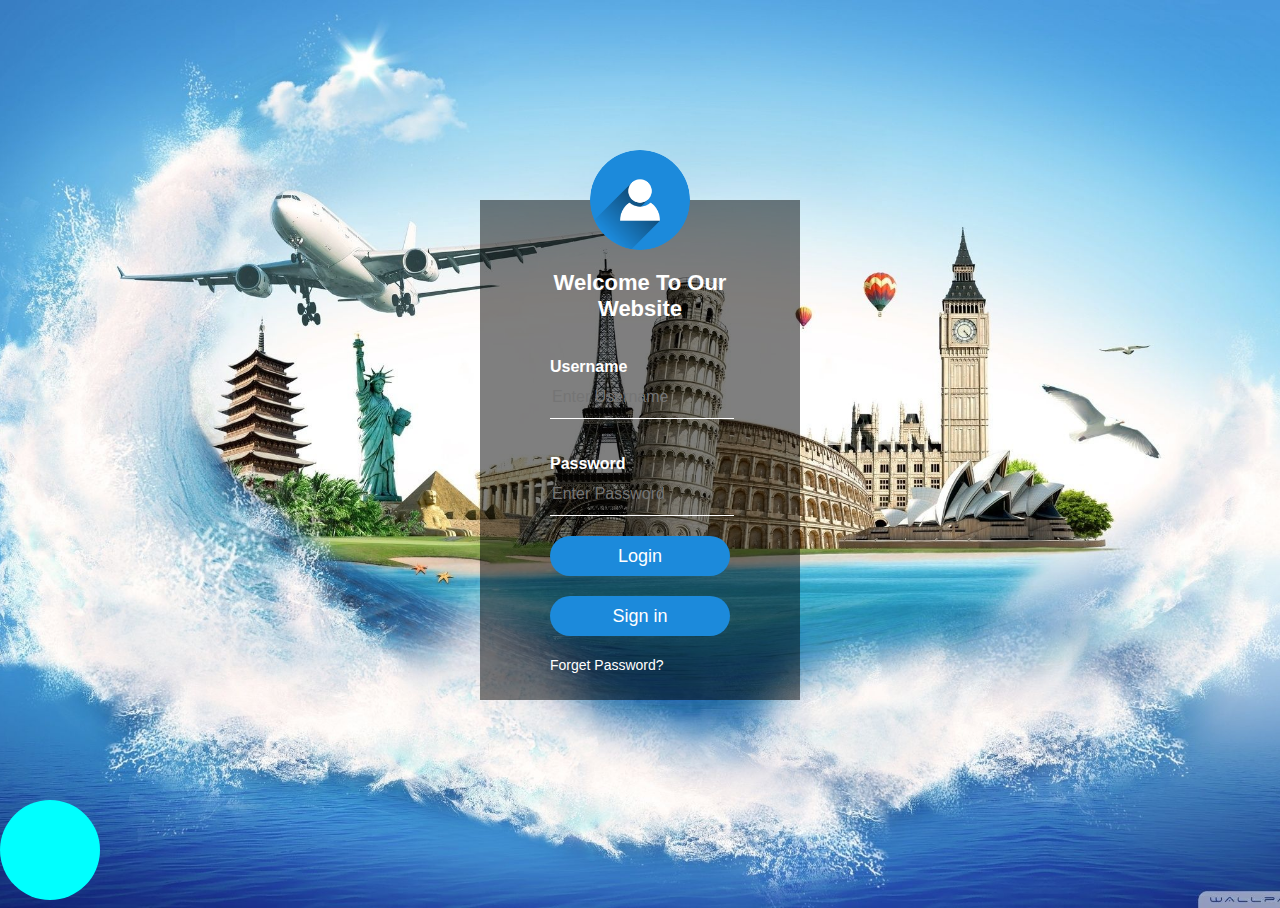
<file: index.html>
<!DOCTYPE html>
<html>
<head>
	<title>Login Page</title>
	<link rel="stylesheet" type="text/css" href="style1.css">
</head>
<body>
	<div class="login-box">
		<img src="avatar.png" class="avatar" alt="avatar">
		<h1>Welcome To Our Website</h1>
		<form action="Main Page.html">
			<p>Username</p>
			<input type="text" name="Username" placeholder="Enter Username" required>
			<p>Password</p>
			<input type="Password" name="Password" placeholder="Enter Password" required>
			<input type="submit" name="submit" value="Login">
			<input type="submit" name="submit" value="Sign in">
			<a href="#">Forget Password?</a>
		</form>
		
	</div>
 <div class="bola"></div>
</body>
</html>
</file>
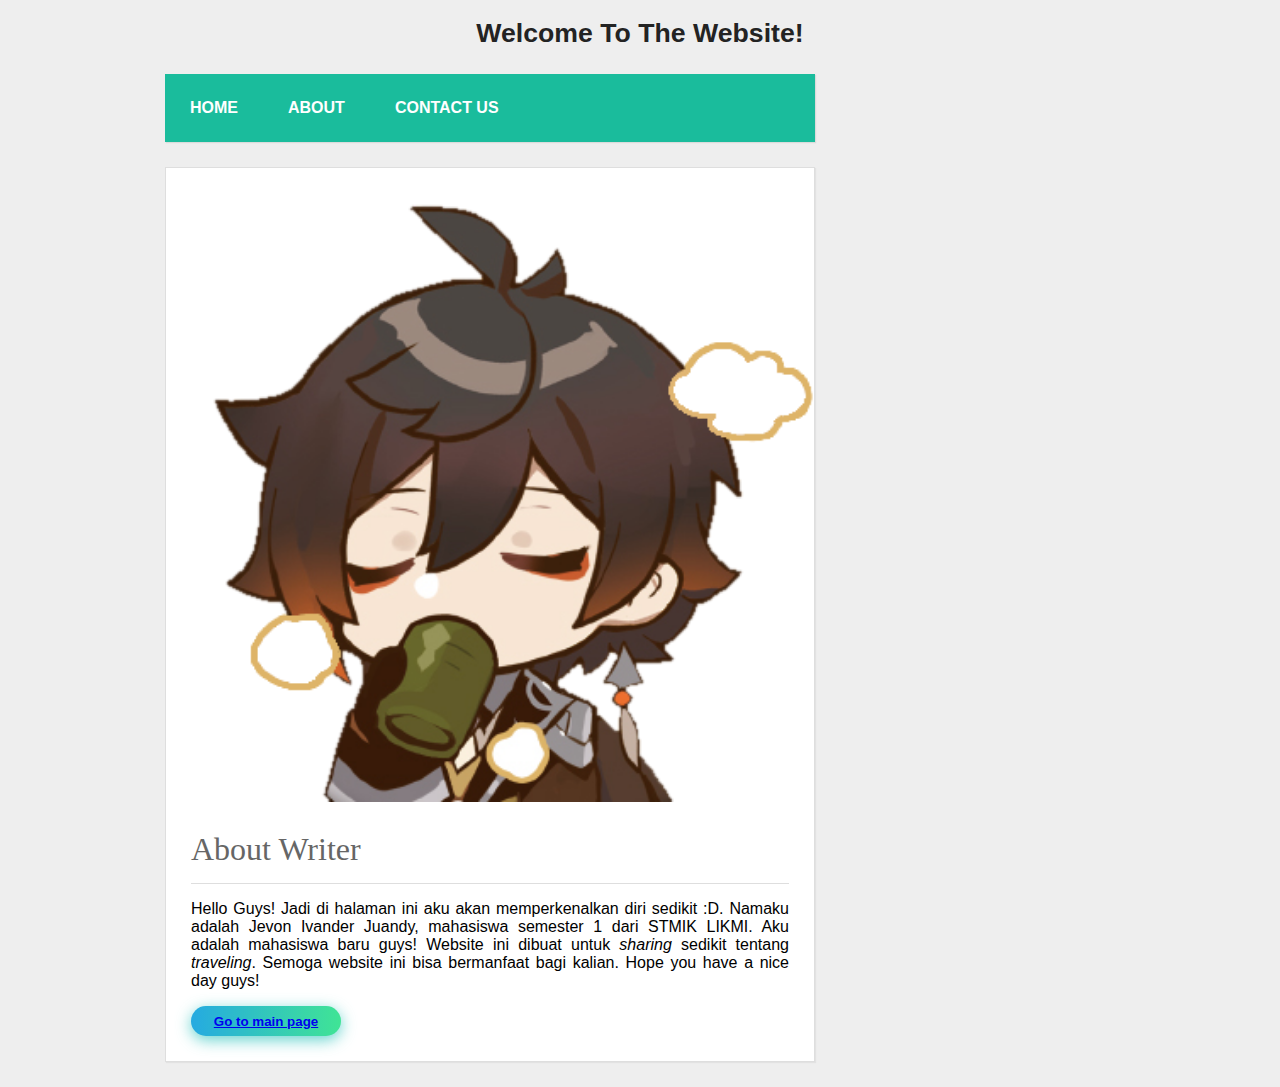
<file: About.html>
<!DOCTYPE html>
<html>
<head>
	<title>About</title>
	<link rel="stylesheet" type="text/css" href="style3.css">
</head>
<body>
	
	<header>
		<h1 class="judul">Welcome To The Website!</h1>
	</header>
	
	<div class="wrap">
		<nav class="menu">
			<ul>
				<li>
					<a href="Home Page.html">Home</a>
				</li>
				<li>
					<a href="About.html">About</a>
				</li>
				<li>
					<a href="Contact Us.html">Contact Us</a>
				</li>
			</ul>
		</nav>
 
				<div class="blog">
			<div class="conteudo">
				<img src="zhongli.jpg" alt="zhongli">
				<h1>About Writer</h1>
				<hr>
				<p align="justify">
					Hello Guys! Jadi di halaman ini aku akan memperkenalkan diri sedikit :D. Namaku adalah Jevon Ivander Juandy, mahasiswa semester 1 dari STMIK LIKMI. Aku adalah mahasiswa baru guys! Website ini dibuat untuk <i>sharing</i> sedikit tentang <i>traveling</i>. Semoga website ini bisa bermanfaat bagi kalian. Hope you have a nice day guys!
				</p>
			<div class="buttons">
				<button class="btn-hover color-1"><a href="Main Page.html">Go to main page</a></button> 	
			</div>
			</div>
			
		</div>

	</div>
 
</body>
</html>
</file>
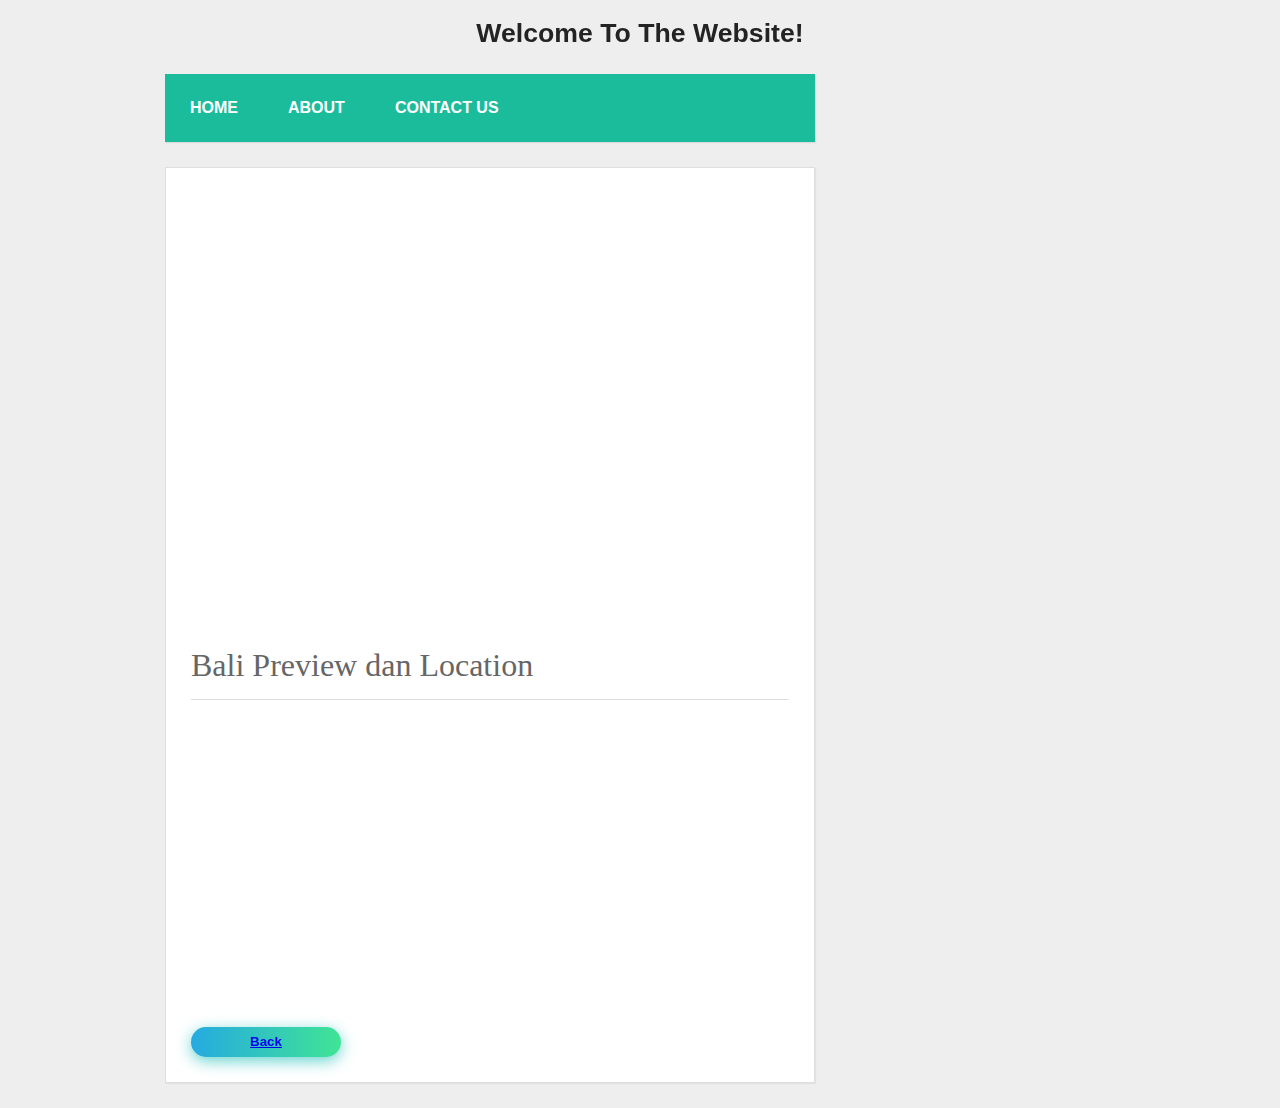
<file: Bali Location.html>
<!DOCTYPE html>
<html>
<head>
	<title>Bali Location</title>
	<link rel="stylesheet" type="text/css" href="style3.css">
</head>
<body>
	
	<header>
		<h1 class="judul">Welcome To The Website!</h1>
	</header>
	
	<div class="wrap">
		<nav class="menu">
			<ul>
				<li>
					<a href="Home Page.html">Home</a>
				</li>
				<li>
					<a href="About.html">About</a>
				</li>
				<li>
					<a href="Contact Us.html">Contact Us</a>
				</li>
			</ul>
		</nav>
 
				<div class="blog">
			<div class="conteudo">
				<iframe src="https://www.google.com/maps/embed?pb=!1m18!1m12!1m3!1d1010292.4350599373!2d114.51109146563003!3d-8.455072683254548!2m3!1f0!2f0!3f0!3m2!1i1024!2i768!4f13.1!3m3!1m2!1s0x2dd141d3e8100fa1%3A0x24910fb14b24e690!2sBali!5e0!3m2!1sen!2sid!4v1637580349799!5m2!1sen!2sid" width="600" height="450" style="border:0;" allowfullscreen="" loading="lazy"></iframe>
				<h1>Bali Preview dan Location</h1>
				<hr>
				<iframe width="600" height="315" src="https://www.youtube.com/embed/LCqK7wZd2Pk" title="YouTube video player" frameborder="0" allow="accelerometer; autoplay; clipboard-write; encrypted-media; gyroscope; picture-in-picture" allowfullscreen></iframe>
				<div class="buttons">
					<button class="btn-hover color-1"><a href="Bali.html">Back</a></button>
				</div>
			</div>
			
		</div>

	</div>
 
</body>
</html>
</file>
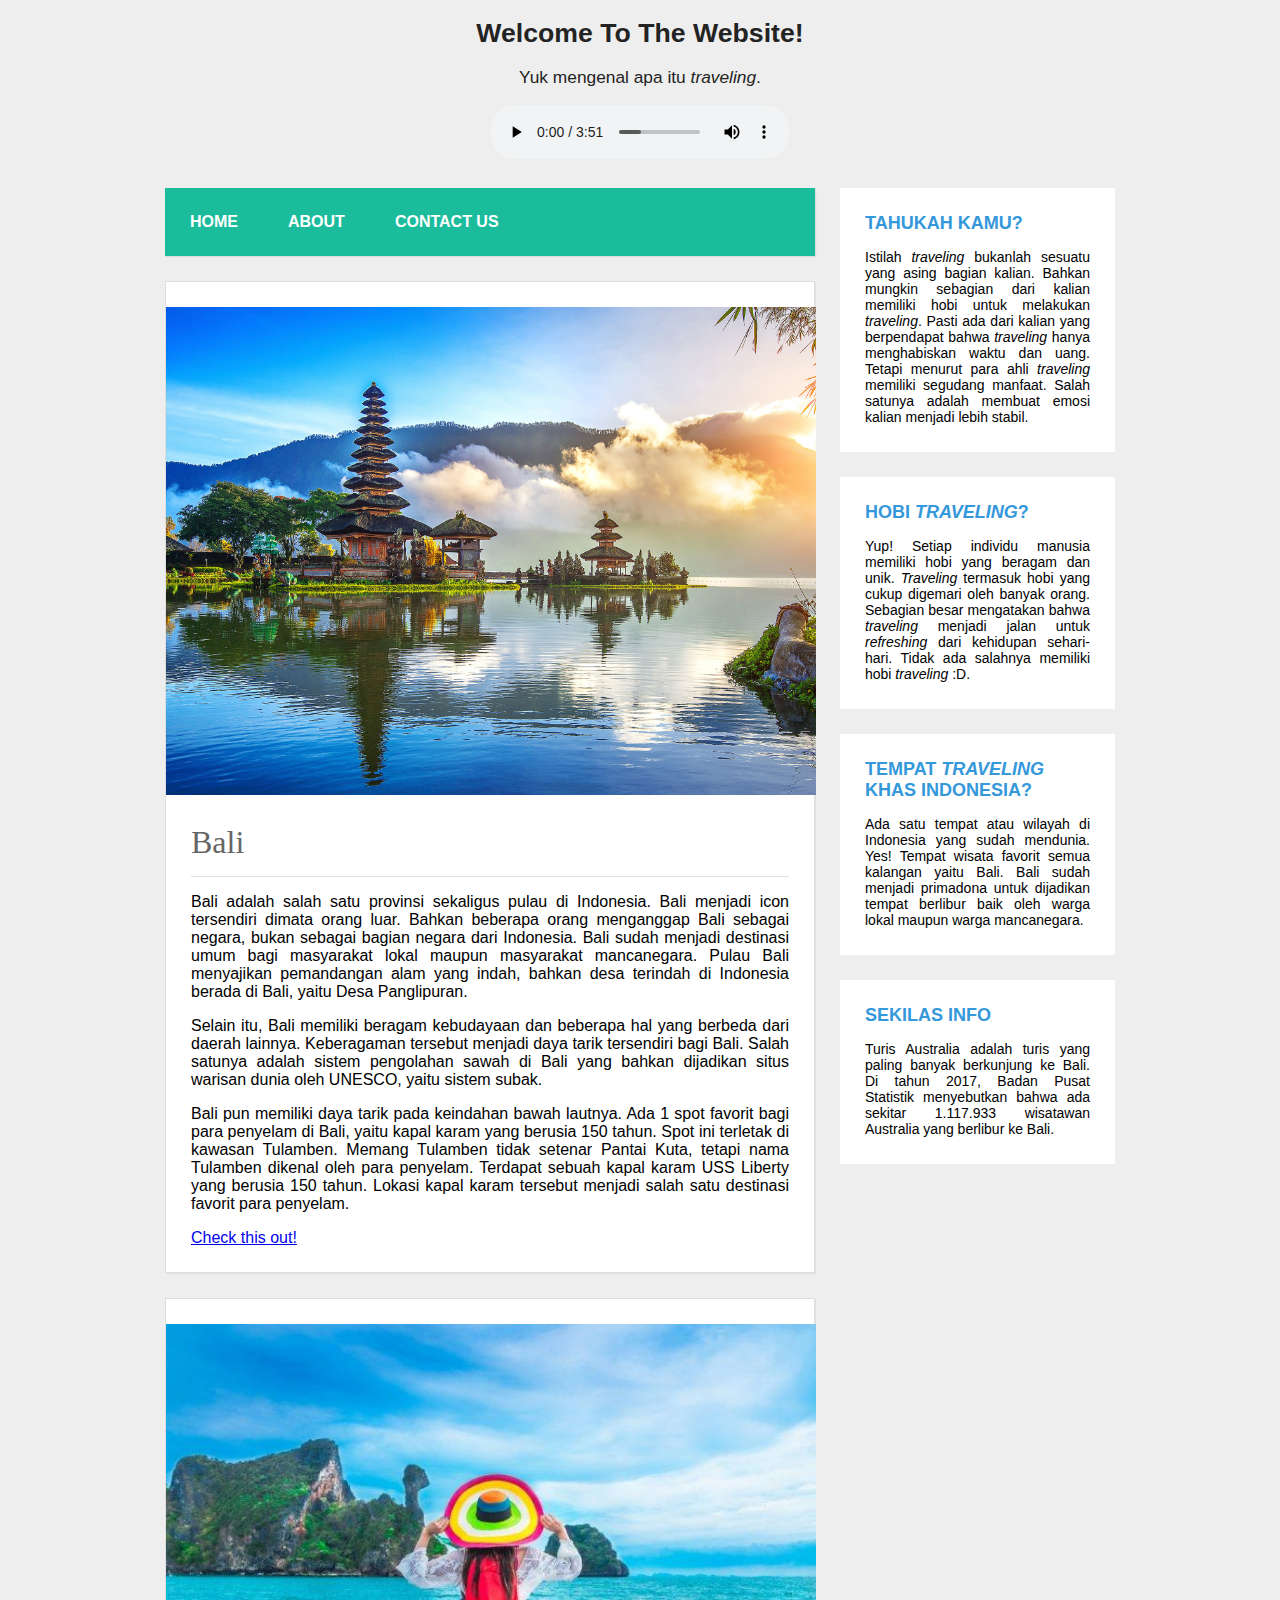
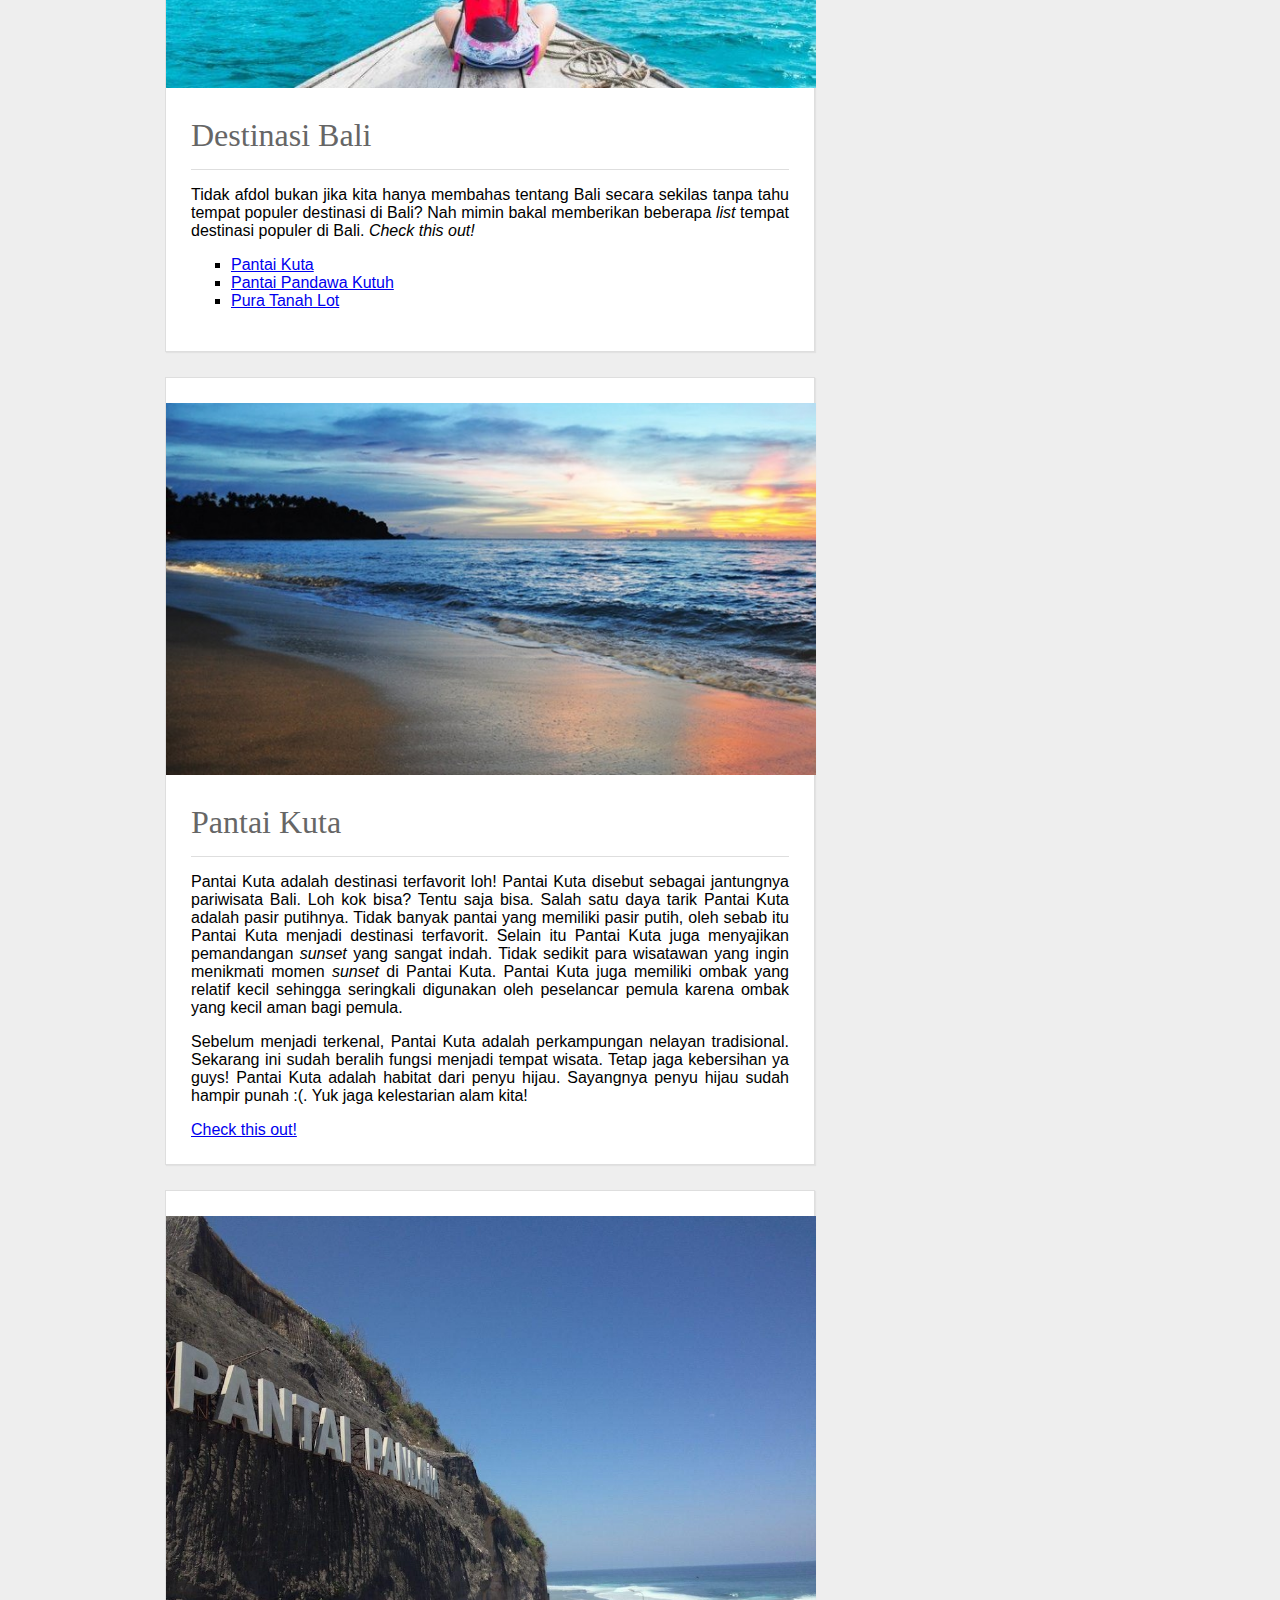
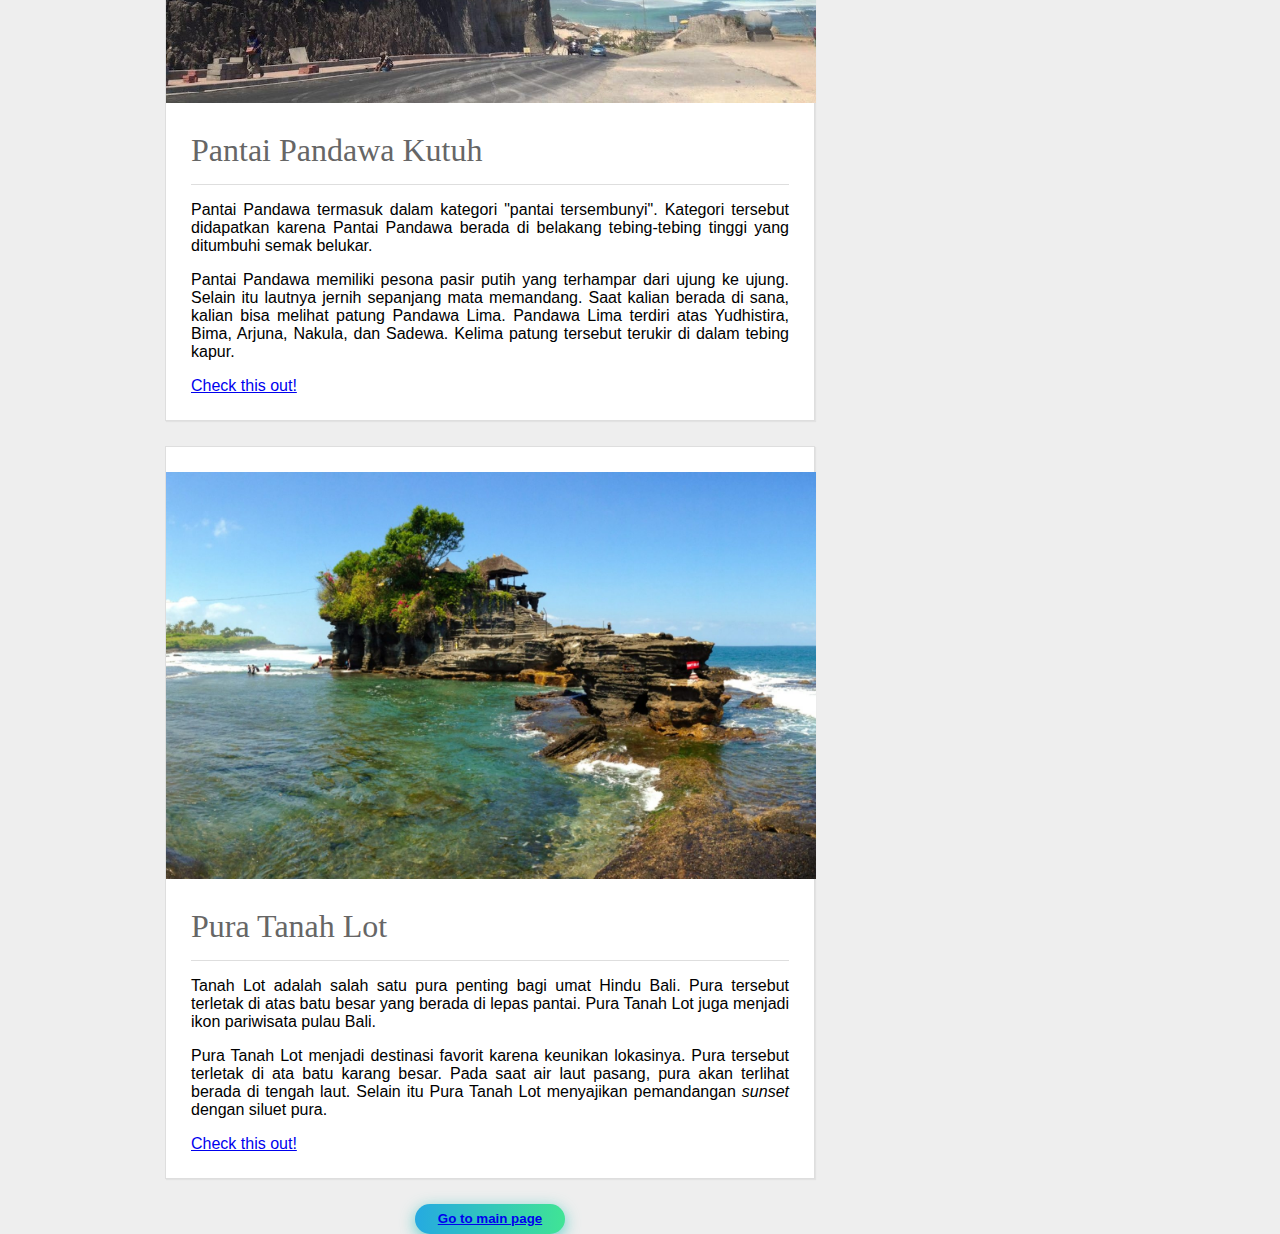
<file: Bali.html>
<!DOCTYPE html>
<html>
<head>
	<title>Bali</title>
	<link rel="stylesheet" type="text/css" href="style4.css">
</head>
<body>
	
	<header>
		<h1 class="judul">Welcome To The Website!</h1>
		<p class="deskripsi">Yuk mengenal apa itu <i>traveling</i>.</p>
		<audio controls loop>
			<source src="Paradise.mp3" type="audio/mpeg">
		  Your browser does not support the audio element.
		  </audio>
	</header>
	
	<div class="wrap">
		<nav class="menu">
			<ul>
				<li>
					<a href="Home Page.html">Home</a>
				</li>
				<li>
					<a href="About.html">About</a>
				</li>
				<li>
					<a href="Contact Us.html">Contact Us</a>
				</li>
			</ul>
		</nav>
 
		<aside class="sidebar">
			<div class="widget">
				<h2>Tahukah kamu?</h2>
				<p align="justify">Istilah <i>traveling</i> bukanlah sesuatu yang asing bagian kalian. Bahkan mungkin sebagian dari kalian memiliki hobi untuk melakukan <i>traveling</i>. Pasti ada dari kalian yang berpendapat bahwa <i>traveling</i> hanya menghabiskan waktu dan uang. Tetapi menurut para ahli <i>traveling</i> memiliki segudang manfaat. Salah satunya adalah membuat emosi kalian menjadi lebih stabil.</p>
			</div>
			<div class="widget">
				<h2>Hobi <i>Traveling</i>?</h2>
				<p align="justify">Yup! Setiap individu manusia memiliki hobi yang beragam dan unik. <i>Traveling</i> termasuk hobi yang cukup digemari oleh banyak orang. Sebagian besar mengatakan bahwa <i>traveling</i> menjadi jalan untuk <i>refreshing</i> dari kehidupan sehari-hari. Tidak ada salahnya memiliki hobi <i>traveling</i> :D.</p>
			</div>
			<div class="widget">
				<h2>Tempat <i>Traveling</i> Khas Indonesia?</h2>
				<p align="justify">Ada satu tempat atau wilayah di Indonesia yang sudah mendunia. Yes! Tempat wisata favorit semua kalangan yaitu Bali. Bali sudah menjadi primadona untuk dijadikan tempat berlibur baik oleh warga lokal maupun warga mancanegara.</p>
			</div>
			<div class="widget">
				<h2>Sekilas Info</h2>
				<p align="justify">Turis Australia adalah turis yang paling banyak berkunjung ke Bali. Di tahun 2017, Badan Pusat Statistik menyebutkan bahwa ada sekitar 1.117.933 wisatawan Australia yang berlibur ke Bali.</p>
			</div>
		</aside>
 
		<div class="blog">
			<div class="conteudo">
				<img src="bali2.jpg" alt="Bali">
				<h1>Bali</h1>
				<hr>
				<p align="justify">
					Bali adalah salah satu provinsi sekaligus pulau di Indonesia. Bali menjadi icon tersendiri dimata orang luar. Bahkan beberapa orang menganggap Bali sebagai negara, bukan sebagai bagian negara dari Indonesia. Bali sudah menjadi destinasi umum bagi masyarakat lokal maupun masyarakat mancanegara. Pulau Bali menyajikan pemandangan alam yang indah, bahkan desa terindah di Indonesia berada di Bali, yaitu Desa Panglipuran.
				</p>
				<p align="justify">Selain itu, Bali memiliki beragam kebudayaan dan beberapa hal yang berbeda dari daerah lainnya. Keberagaman tersebut menjadi daya tarik tersendiri bagi Bali. Salah satunya adalah sistem pengolahan sawah di Bali yang bahkan dijadikan situs warisan dunia oleh UNESCO, yaitu sistem subak. </p>
				<p align="justify">Bali pun memiliki daya tarik pada keindahan bawah lautnya. Ada 1 spot favorit bagi para penyelam di Bali, yaitu kapal karam yang berusia 150 tahun. Spot ini terletak di kawasan Tulamben. Memang Tulamben tidak setenar Pantai Kuta, tetapi nama Tulamben dikenal oleh para penyelam. Terdapat sebuah kapal karam USS Liberty yang berusia 150 tahun. Lokasi kapal karam tersebut menjadi salah satu destinasi favorit para penyelam.</p>
				<a href="Bali Location.html">Check this out!</a>
			</div>
			<div class="conteudo">
			  <img src="header.jpg" alt="destinasi">
				<h1>Destinasi Bali</h1>
				<hr>
			  <p align="justify">
					Tidak afdol bukan jika kita hanya membahas tentang Bali secara sekilas tanpa tahu tempat populer destinasi di Bali? Nah mimin bakal memberikan beberapa <i>list</i> tempat destinasi populer di Bali. <i>Check this out!</i>
			  <ul style="list-style-type:square">
					<li><a href="#Kuta">Pantai Kuta</a></li>
					<li><a href="#pandawa">Pantai Pandawa Kutuh</a></li>
					<li><a href="#pura">Pura Tanah Lot</a></li>
				</ul>
				</p>
			</div>
		<div class="conteudo">
			<img src="kuta.jpg" alt="Pantai Kuta">
			<h1 id="Kuta">Pantai Kuta</h1>
			<hr>
			<p align="justify">
				Pantai Kuta adalah destinasi terfavorit loh! Pantai Kuta disebut sebagai jantungnya pariwisata Bali. Loh kok bisa? Tentu saja bisa. Salah satu daya tarik Pantai Kuta adalah pasir putihnya. Tidak banyak pantai yang memiliki pasir putih, oleh sebab itu Pantai Kuta menjadi destinasi terfavorit. Selain itu Pantai Kuta juga menyajikan pemandangan <i>sunset</i> yang sangat indah. Tidak sedikit para wisatawan yang ingin menikmati momen <i>sunset</i> di Pantai Kuta. Pantai Kuta juga memiliki ombak yang relatif kecil sehingga seringkali digunakan oleh peselancar pemula karena ombak yang kecil aman bagi pemula.
			</p>
			<p align="justify">
				Sebelum menjadi terkenal, Pantai Kuta adalah perkampungan nelayan tradisional. Sekarang ini sudah beralih fungsi menjadi tempat wisata. Tetap jaga kebersihan ya guys! Pantai Kuta adalah habitat dari penyu hijau. Sayangnya penyu hijau sudah hampir punah :(. Yuk jaga kelestarian alam kita!
			</p>
			<a href="Pantai Kuta.html">Check this out!</a>
		</div>
		<div class="conteudo">
			<img src="pandawa.jpg" alt="Pantai Pandawa Kutuh">
			<h1 id="pandawa">Pantai Pandawa Kutuh</h1>
			<hr>
			<p align="justify">
				Pantai Pandawa termasuk dalam kategori "pantai tersembunyi". Kategori tersebut didapatkan karena Pantai Pandawa berada di belakang tebing-tebing tinggi yang ditumbuhi semak belukar. 
			</p>
			<p align="justify">
				Pantai Pandawa memiliki pesona pasir putih yang terhampar dari ujung ke ujung. Selain itu lautnya jernih sepanjang mata memandang. Saat kalian berada di sana, kalian bisa melihat patung Pandawa Lima. Pandawa Lima terdiri atas Yudhistira, Bima, Arjuna, Nakula, dan Sadewa. Kelima patung tersebut terukir di dalam tebing kapur.
			</p>
			<a href="Pantai Pandawa.html">Check this out!</a>
		</div>
		<div class="conteudo">
			<img src="tanah.jpg" alt="Pura tanah lot">
			<h1 id="pura">Pura Tanah Lot</h1>
			<hr>
		  <p align="justify">
				Tanah Lot adalah salah satu pura penting bagi umat Hindu Bali. Pura tersebut terletak di atas batu besar yang berada di lepas pantai. Pura Tanah Lot juga menjadi ikon pariwisata pulau Bali.
		  </p>
		  <p align="justify">
				Pura Tanah Lot menjadi destinasi favorit karena keunikan lokasinya. Pura tersebut terletak di ata batu karang besar. Pada saat air laut pasang, pura akan terlihat berada di tengah laut. Selain itu Pura Tanah Lot menyajikan pemandangan <i>sunset</i> dengan siluet pura. 
		  </p>
		  	<a href="Tanah Lot.html">Check this out!</a>
		</div>
	<div class="buttons">
		<button class="btn-hover color-1"><a href="Main Page.html">Go to main page</a></button>
	</div>
	  </div>
	</div>
 
</body>
</html>
</file>
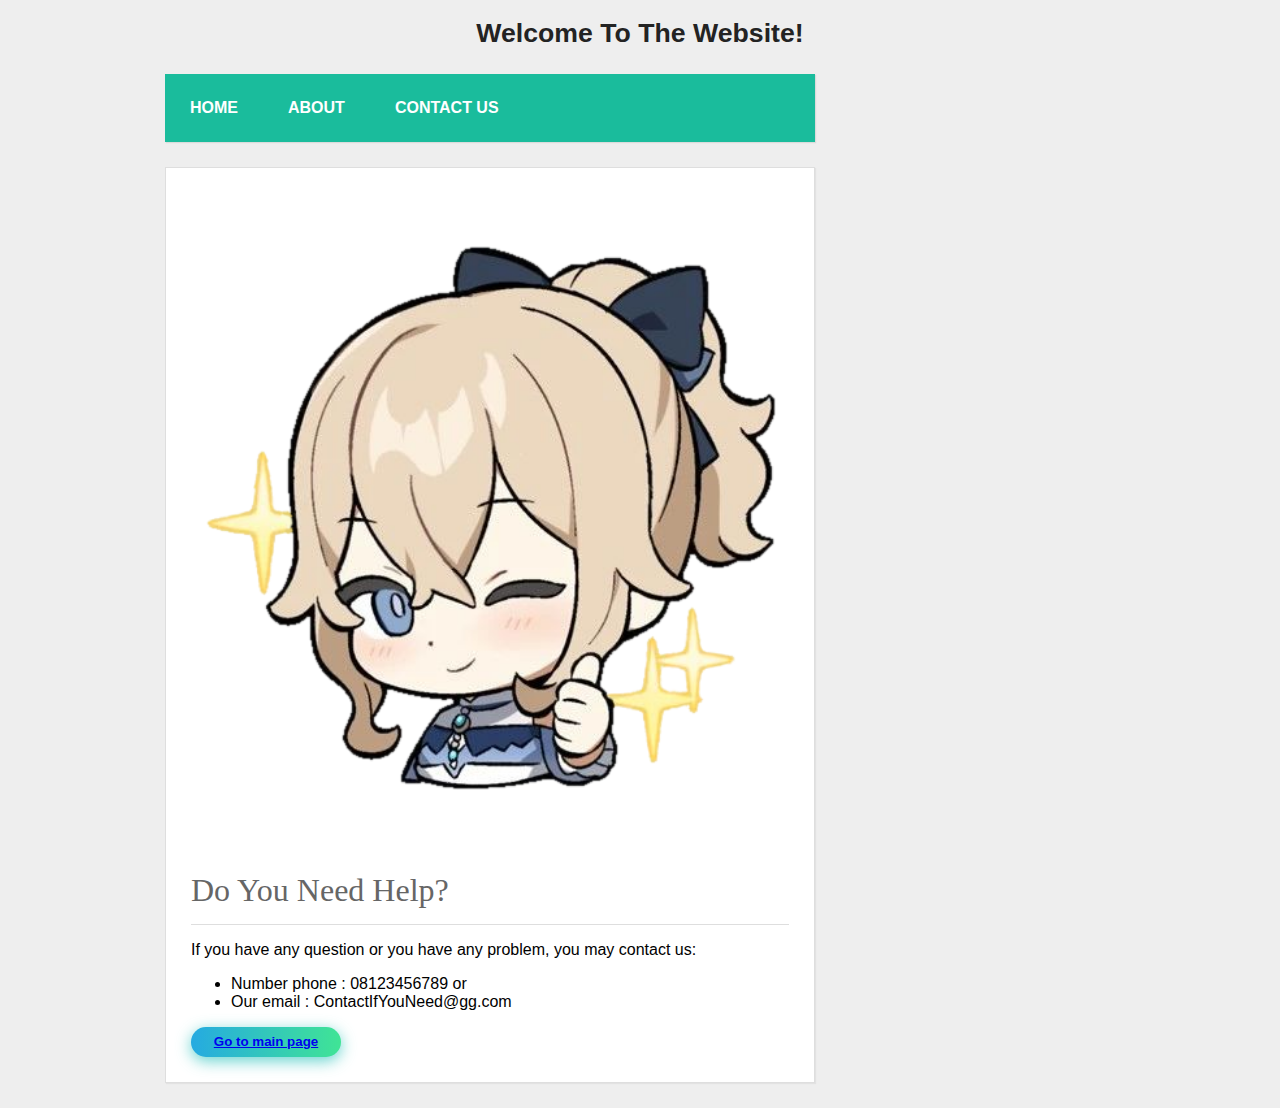
<file: Contact Us.html>
<!DOCTYPE html>
<html>
<head>
	<title>Contact Us</title>
	<link rel="stylesheet" type="text/css" href="style3.css">
</head>
<body>
	
	<header>
		<h1 class="judul">Welcome To The Website!</h1>
	</header>
	
	<div class="wrap">
		<nav class="menu">
			<ul>
				<li>
					<a href="Home Page.html">Home</a>
				</li>
				<li>
					<a href="About.html">About</a>
				</li>
				<li>
					<a href="Contact Us.html">Contact Us</a>
				</li>
			</ul>
		</nav>
 
				<div class="blog">
			<div class="conteudo">
				<img src="jean.png" alt="jean">
				<h1>Do You Need Help?</h1>
				<hr>
				<p align="justify">
					If you have any question or you have any problem, you may contact us:
				</p>
				<ul>
					<li>Number phone : 08123456789 or</li>
					<li>Our email : ContactIfYouNeed@gg.com</li>
				</ul>
				<div class="buttons">
					<button class="btn-hover color-1"><a href="Main Page.html">Go to main page</a></button>
				</div>
			</div>
			
		</div>

	</div>
 
</body>
</html>
</file>
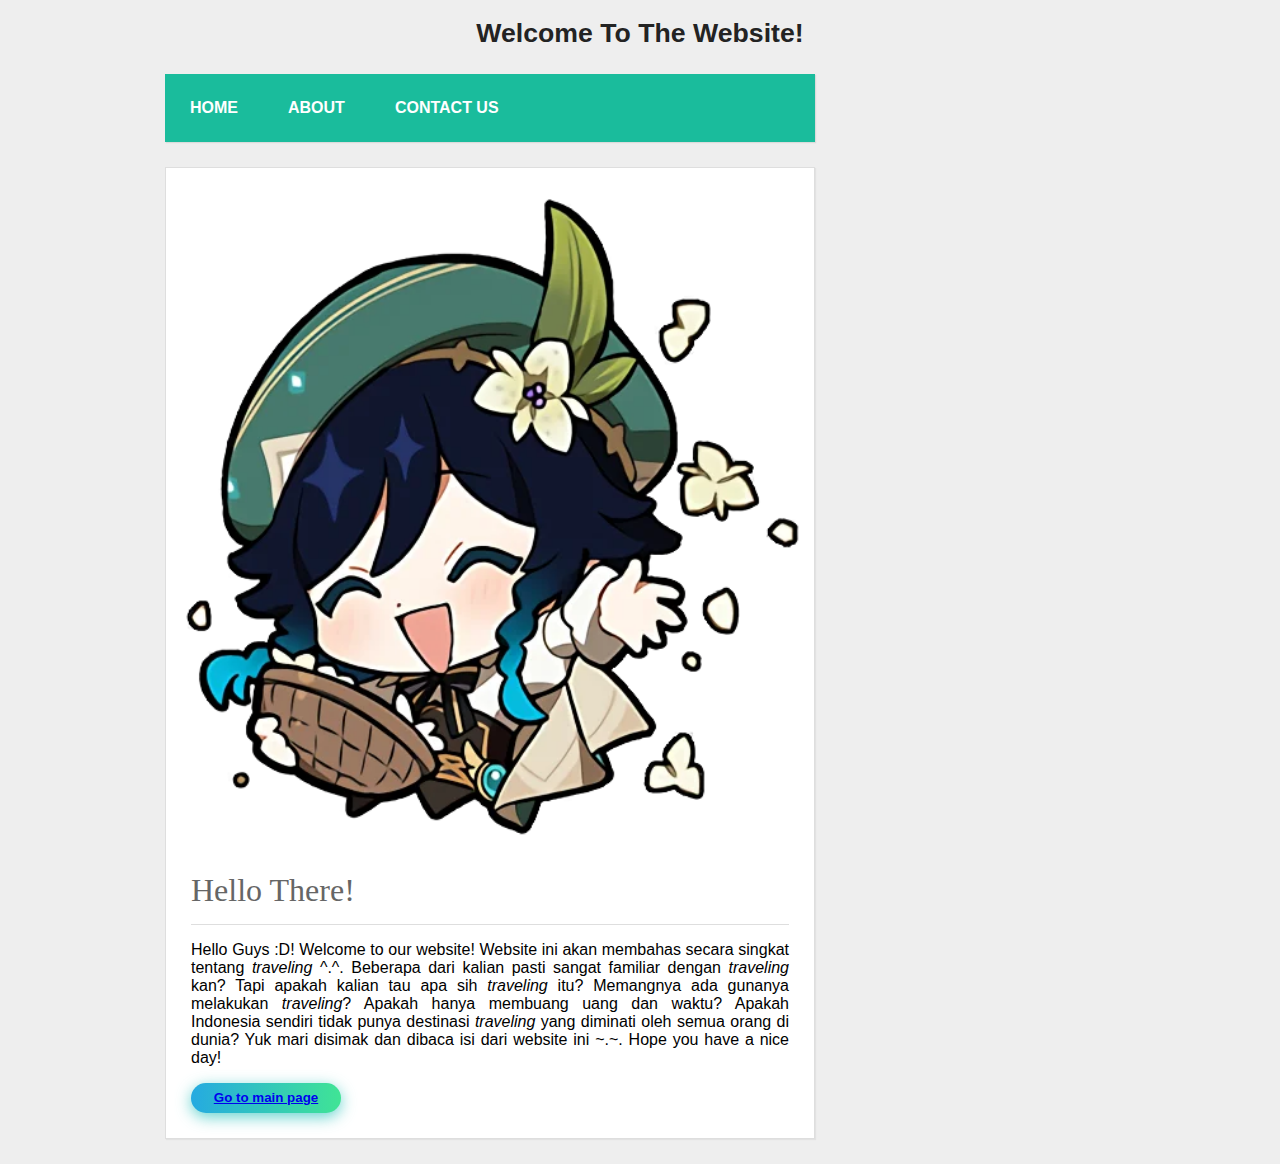
<file: Home Page.html>
<!DOCTYPE html>
<html>
<head>
	<title>Home Page</title>
	<link rel="stylesheet" type="text/css" href="style3.css">
</head>
<body>
	
	<header>
		<h1 class="judul">Welcome To The Website!</h1>
	</header>
	
	<div class="wrap">
		<nav class="menu">
			<ul>
				<li>
					<a href="Home Page.html">Home</a>
				</li>
				<li>
					<a href="About.html">About</a>
				</li>
				<li>
					<a href="Contact Us.html">Contact Us</a>
				</li>
			</ul>
		</nav>
 
				<div class="blog">
			<div class="conteudo">
				<img src="venti.jpg" alt="venti">
				<h1>Hello There!</h1>
				<hr>
				<p align="justify">
					Hello Guys :D! Welcome to our website! Website ini akan membahas secara singkat tentang <i>traveling</i> ^.^. Beberapa dari kalian pasti sangat familiar dengan <i>traveling</i> kan? Tapi apakah kalian tau apa sih <i>traveling</i> itu? Memangnya ada gunanya melakukan <i>traveling</i>? Apakah hanya membuang uang dan waktu? Apakah Indonesia sendiri tidak punya destinasi <i>traveling</i> yang diminati oleh semua orang di dunia? Yuk mari disimak dan dibaca isi dari website ini ~.~. Hope you have a nice day!
				</p>
				<div class="buttons">
					<button class="btn-hover color-1"><a href="Main Page.html">Go to main page</a></button>
				</div>
			</div>
			
		</div>

	</div>
 
</body>
</html>
</file>
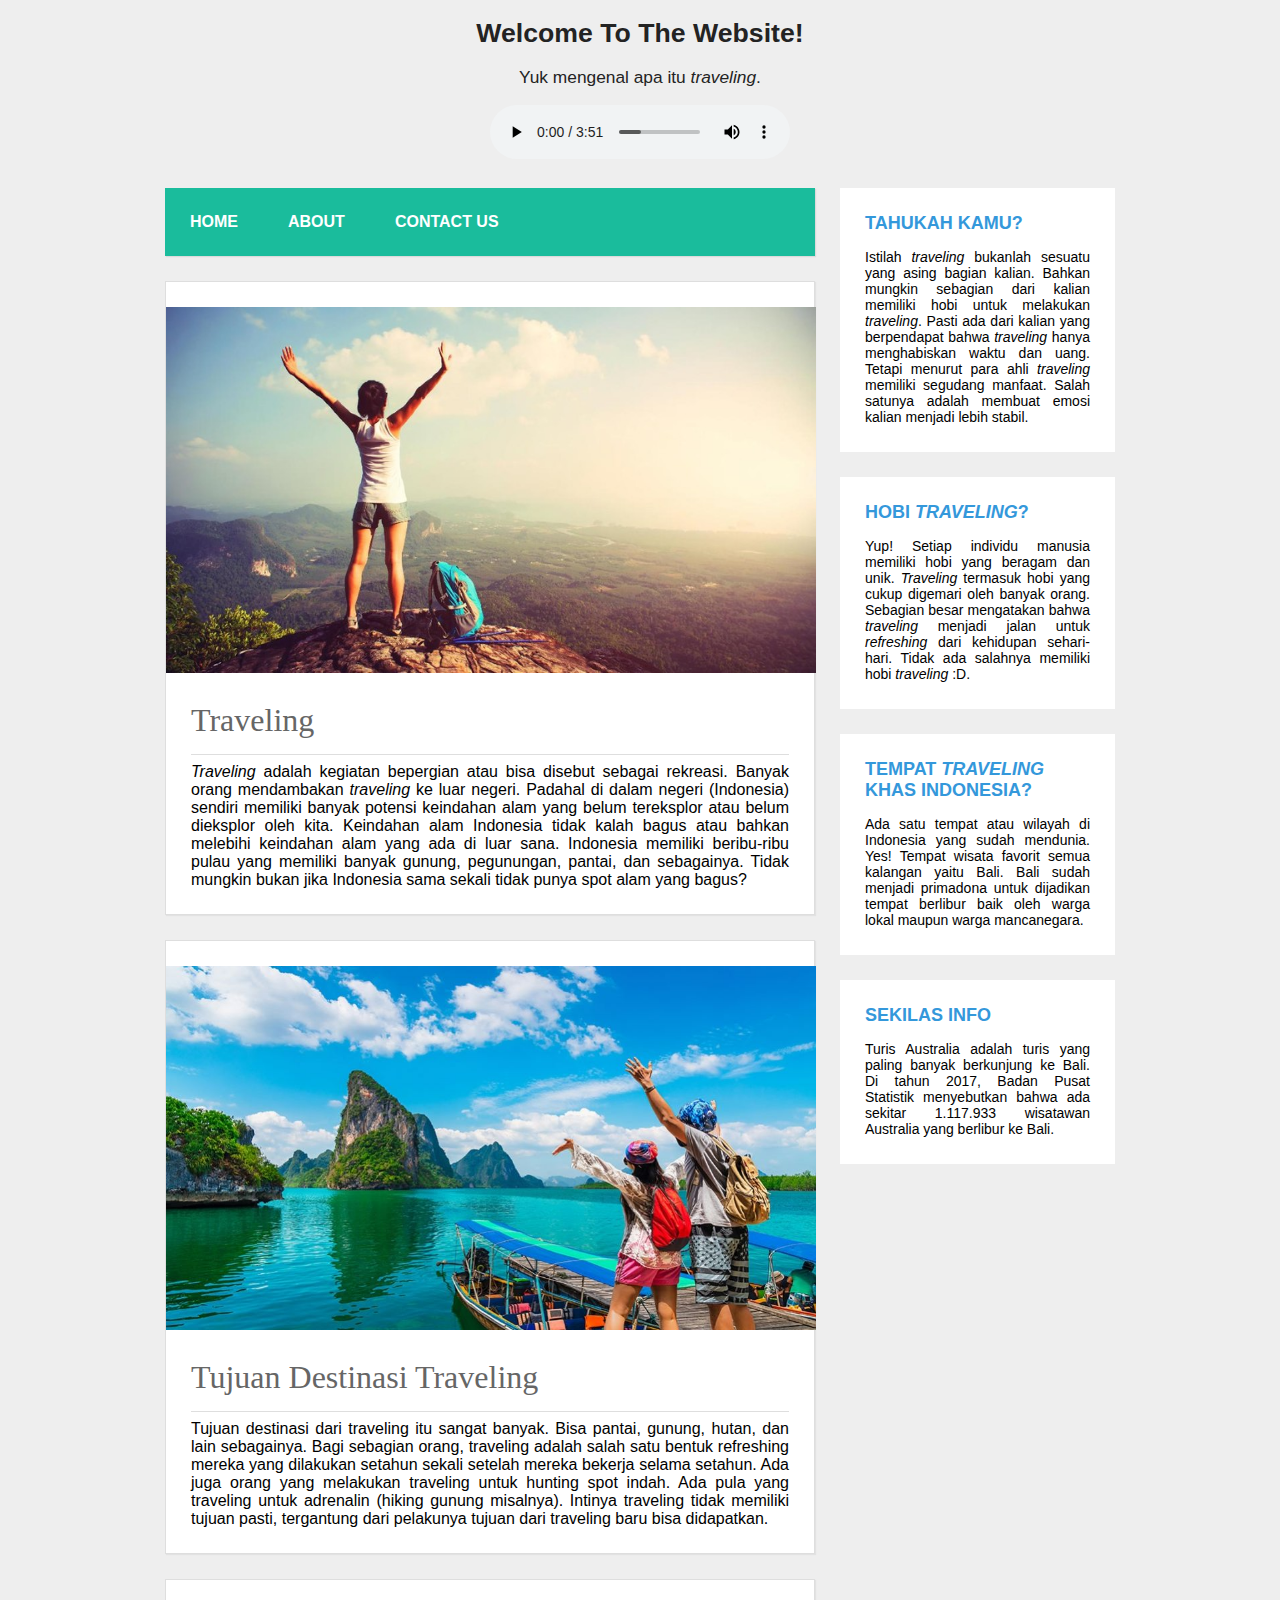
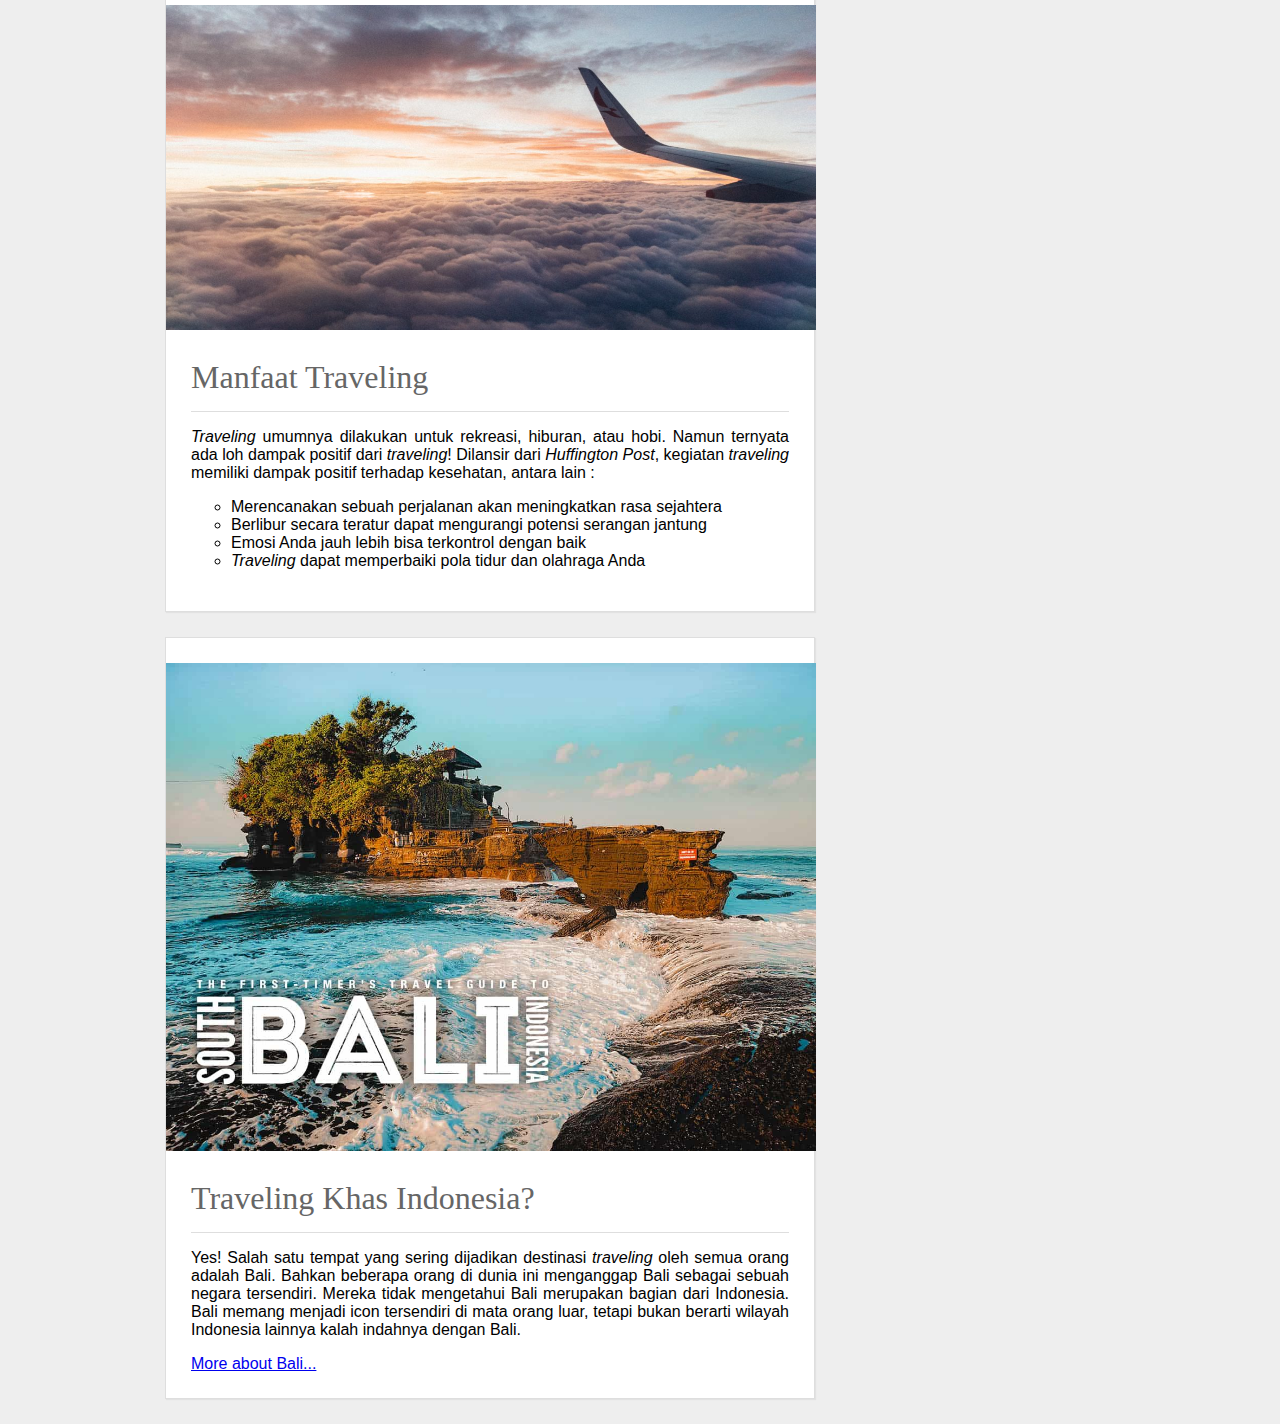
<file: Main Page.html>
<!DOCTYPE html>
<html>
<head>
	<title>Traveling</title>
	<link rel="stylesheet" type="text/css" href="style3.css">
</head>
<body>
	
	<header>
		<h1 class="judul">Welcome To The Website!</h1>
		<p class="deskripsi">Yuk mengenal apa itu <i>traveling</i>.</p>
		<audio controls loop>
			<source src="Paradise.mp3" type="audio/mpeg">
		  Your browser does not support the audio element.
		  </audio>
	</header>
	
	<div class="wrap">
		<nav class="menu">
			<ul>
				<li>
					<a href="Home Page.html">Home</a>
				</li>
				<li>
					<a href="About.html">About</a>
				</li>
				<li>
					<a href="Contact Us.html">Contact Us</a>
				</li>
			</ul>
		</nav>
 
		<aside class="sidebar">
			<div class="widget">
				<h2>Tahukah kamu?</h2>
				<p align="justify">Istilah <i>traveling</i> bukanlah sesuatu yang asing bagian kalian. Bahkan mungkin sebagian dari kalian memiliki hobi untuk melakukan <i>traveling</i>. Pasti ada dari kalian yang berpendapat bahwa <i>traveling</i> hanya menghabiskan waktu dan uang. Tetapi menurut para ahli <i>traveling</i> memiliki segudang manfaat. Salah satunya adalah membuat emosi kalian menjadi lebih stabil.</p>
			</div>
			<div class="widget">
				<h2>Hobi <i>Traveling</i>?</h2>
				<p align="justify">Yup! Setiap individu manusia memiliki hobi yang beragam dan unik. <i>Traveling</i> termasuk hobi yang cukup digemari oleh banyak orang. Sebagian besar mengatakan bahwa <i>traveling</i> menjadi jalan untuk <i>refreshing</i> dari kehidupan sehari-hari. Tidak ada salahnya memiliki hobi <i>traveling</i> :D.</p>
			</div>
			<div class="widget">
				<h2>Tempat <i>Traveling</i> Khas Indonesia?</h2>
				<p align="justify">Ada satu tempat atau wilayah di Indonesia yang sudah mendunia. Yes! Tempat wisata favorit semua kalangan yaitu Bali. Bali sudah menjadi primadona untuk dijadikan tempat berlibur baik oleh warga lokal maupun warga mancanegara.</p>
			</div>
			<div class="widget">
				<h2>Sekilas Info</h2>
				<p align="justify">Turis Australia adalah turis yang paling banyak berkunjung ke Bali. Di tahun 2017, Badan Pusat Statistik menyebutkan bahwa ada sekitar 1.117.933 wisatawan Australia yang berlibur ke Bali.</p>
			</div>
		</aside>
 
		<div class="blog">
			<div class="conteudo">
				<img src="traveling.jpg" alt="traveling">
				<h1>Traveling</h1>
				<hr>
				<p align="justify">
					<i>Traveling</i> adalah kegiatan bepergian atau bisa disebut sebagai rekreasi. Banyak orang mendambakan <i>traveling</i> ke luar negeri. Padahal di dalam negeri (Indonesia) sendiri memiliki banyak potensi keindahan alam yang belum tereksplor atau belum dieksplor oleh kita. Keindahan alam Indonesia tidak kalah bagus atau bahkan melebihi keindahan alam yang ada di luar sana. Indonesia memiliki beribu-ribu pulau yang memiliki banyak gunung, pegunungan, pantai, dan sebagainya. Tidak mungkin bukan jika Indonesia sama sekali tidak punya spot alam yang bagus?
				</p>				
			</div>
			<div class="conteudo">
				<img src="wo.jpg" alt="wo">
				<h1> Tujuan Destinasi Traveling </h1>
				<hr>
				<p align="justify">
					Tujuan destinasi dari traveling itu sangat banyak. Bisa pantai, gunung, hutan, dan lain sebagainya. Bagi sebagian orang, traveling adalah salah satu bentuk refreshing mereka yang dilakukan setahun sekali setelah mereka bekerja selama setahun. Ada juga orang yang melakukan traveling untuk hunting spot indah. Ada pula yang traveling untuk adrenalin (hiking gunung misalnya). Intinya traveling tidak memiliki tujuan pasti, tergantung dari pelakunya tujuan dari traveling baru bisa didapatkan.
				</p>				
			</div>
			<div class="conteudo">
				<img src="airplane.jpg" alt="airplane">
				<h1>Manfaat Traveling</h1>
				<hr>
				<p align="justify">
					<i>Traveling</i> umumnya dilakukan untuk rekreasi, hiburan, atau hobi. Namun ternyata ada loh dampak positif dari <i>traveling</i>! Dilansir dari <i>Huffington Post</i>, kegiatan <i>traveling</i> memiliki dampak positif terhadap kesehatan, antara lain :
					<ul style="list-style-type:circle">
						<li>Merencanakan sebuah perjalanan akan meningkatkan rasa sejahtera</li>
						<li>Berlibur secara teratur dapat mengurangi potensi serangan jantung</li>
						<li>Emosi Anda jauh lebih bisa terkontrol dengan baik</li>
						<li><i>Traveling</i> dapat memperbaiki pola tidur dan olahraga Anda</li>
					</ul>
				</p>
			</div>
			<div class="conteudo">
				<img src="bali.jpg" alt="bali">
				<h1> Traveling Khas Indonesia? </h1>
				<hr>
				<p align="justify">
					Yes! Salah satu tempat yang sering dijadikan destinasi <i>traveling</i> oleh semua orang adalah Bali. Bahkan beberapa orang di dunia ini menganggap Bali sebagai sebuah negara tersendiri. Mereka tidak mengetahui Bali merupakan bagian dari Indonesia. Bali memang menjadi icon tersendiri di mata orang luar, tetapi bukan berarti wilayah Indonesia lainnya kalah indahnya dengan Bali.
				</p>
				<a href="Bali.html">More about Bali...</a>
			</div>
		</div>

	</div>
 
</body>
</html>
</file>
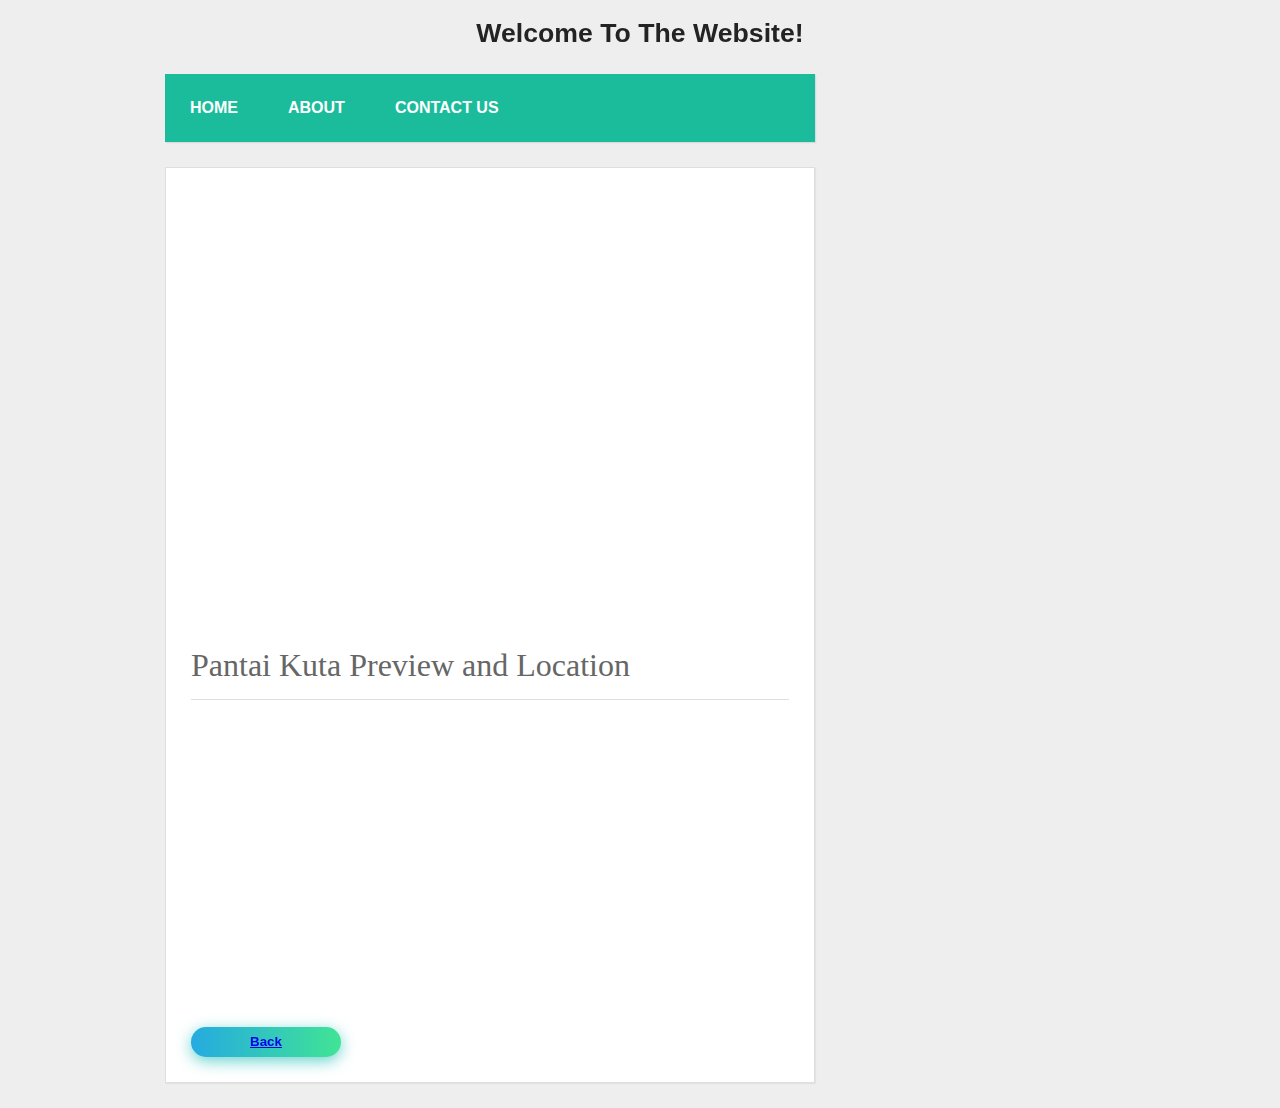
<file: Pantai Kuta.html>
<!DOCTYPE html>
<html>
<head>
	<title>Pantai Kuta</title>
	<link rel="stylesheet" type="text/css" href="style3.css">
</head>
<body>
	
	<header>
		<h1 class="judul">Welcome To The Website!</h1>
	</header>
	
	<div class="wrap">
		<nav class="menu">
			<ul>
				<li>
					<a href="Home Page.html">Home</a>
				</li>
				<li>
					<a href="About.html">About</a>
				</li>
				<li>
					<a href="Contact Us.html">Contact Us</a>
				</li>
			</ul>
		</nav>
 
				<div class="blog">
			<div class="conteudo">
				<iframe src="https://www.google.com/maps/embed?pb=!1m18!1m12!1m3!1d15774.88354358493!2d115.15927977719997!3d-8.718032449790488!2m3!1f0!2f0!3f0!3m2!1i1024!2i768!4f13.1!3m3!1m2!1s0x2dd246bc2ab70d43%3A0x82feaae12f4ab48e!2sKuta%20Beach!5e0!3m2!1sen!2sid!4v1637662531295!5m2!1sen!2sid" width="600" height="450" style="border:0;" allowfullscreen="" loading="lazy"></iframe>
				<h1>Pantai Kuta Preview and Location</h1>
				<hr>
				<iframe width="600" height="315" src="https://www.youtube.com/embed/mZSuJG4SdUg" title="YouTube video player" frameborder="0" allow="accelerometer; autoplay; clipboard-write; encrypted-media; gyroscope; picture-in-picture" allowfullscreen></iframe>
			<div class="buttons">
				<button class="btn-hover color-1"><a href="Bali.html">Back</a></button> 	
			</div>
			</div>
			
		</div>

	</div>
 
</body>
</html>
</file>
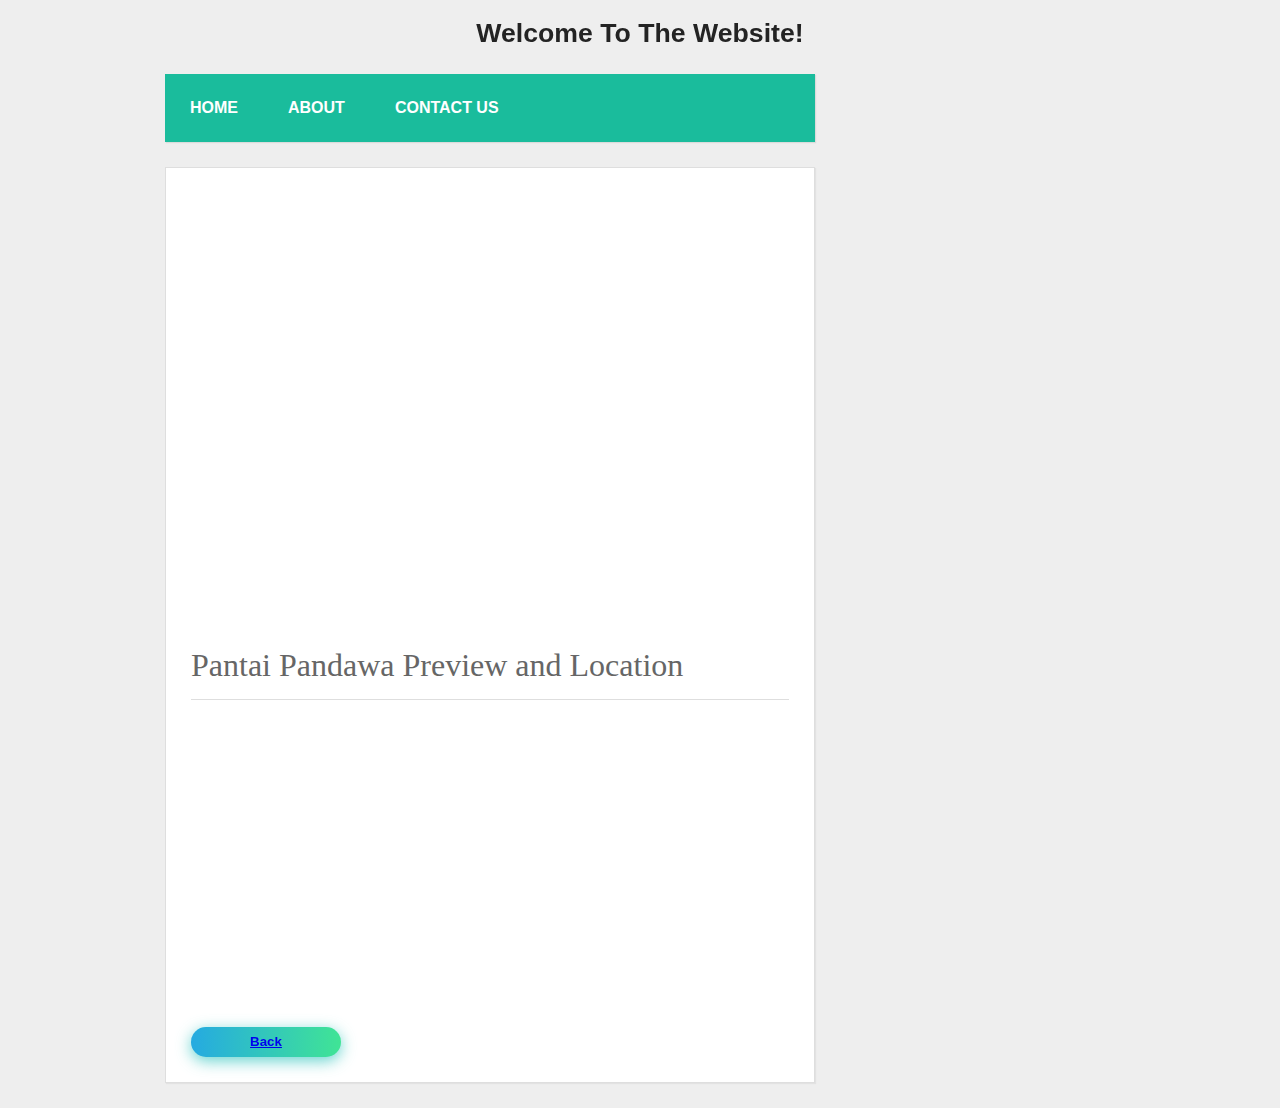
<file: Pantai Pandawa.html>
<!DOCTYPE html>
<html>
<head>
	<title>Pantai Pandawa</title>
	<link rel="stylesheet" type="text/css" href="style3.css">
</head>
<body>
	
	<header>
		<h1 class="judul">Welcome To The Website!</h1>
	</header>
	
	<div class="wrap">
		<nav class="menu">
			<ul>
				<li>
					<a href="Home Page.html">Home</a>
				</li>
				<li>
					<a href="About.html">About</a>
				</li>
				<li>
					<a href="Contact Us.html">Contact Us</a>
				</li>
			</ul>
		</nav>
 
				<div class="blog">
			<div class="conteudo">
				<iframe src="https://www.google.com/maps/embed?pb=!1m18!1m12!1m3!1d15769.492579781529!2d115.17777072721456!3d-8.844807998379515!2m3!1f0!2f0!3f0!3m2!1i1024!2i768!4f13.1!3m3!1m2!1s0x2dd25b7cd8ba1f31%3A0x41b8785dd055b2a4!2sPandawa%20Beach!5e0!3m2!1sen!2sid!4v1637669148701!5m2!1sen!2sid" width="600" height="450" style="border:0;" allowfullscreen="" loading="lazy"></iframe>
				<h1>Pantai Pandawa Preview and Location</h1>
				<hr>
				<iframe width="600" height="315" src="https://www.youtube.com/embed/3fqhyuuTI7k" title="YouTube video player" frameborder="0" allow="accelerometer; autoplay; clipboard-write; encrypted-media; gyroscope; picture-in-picture" allowfullscreen></iframe>
				
				<div class="buttons">
					<button class="btn-hover color-1"><a href="Bali.html">Back</a></button>
				</div>
			</div>
			
		</div>

	</div>
 
</body>
</html>
</file>
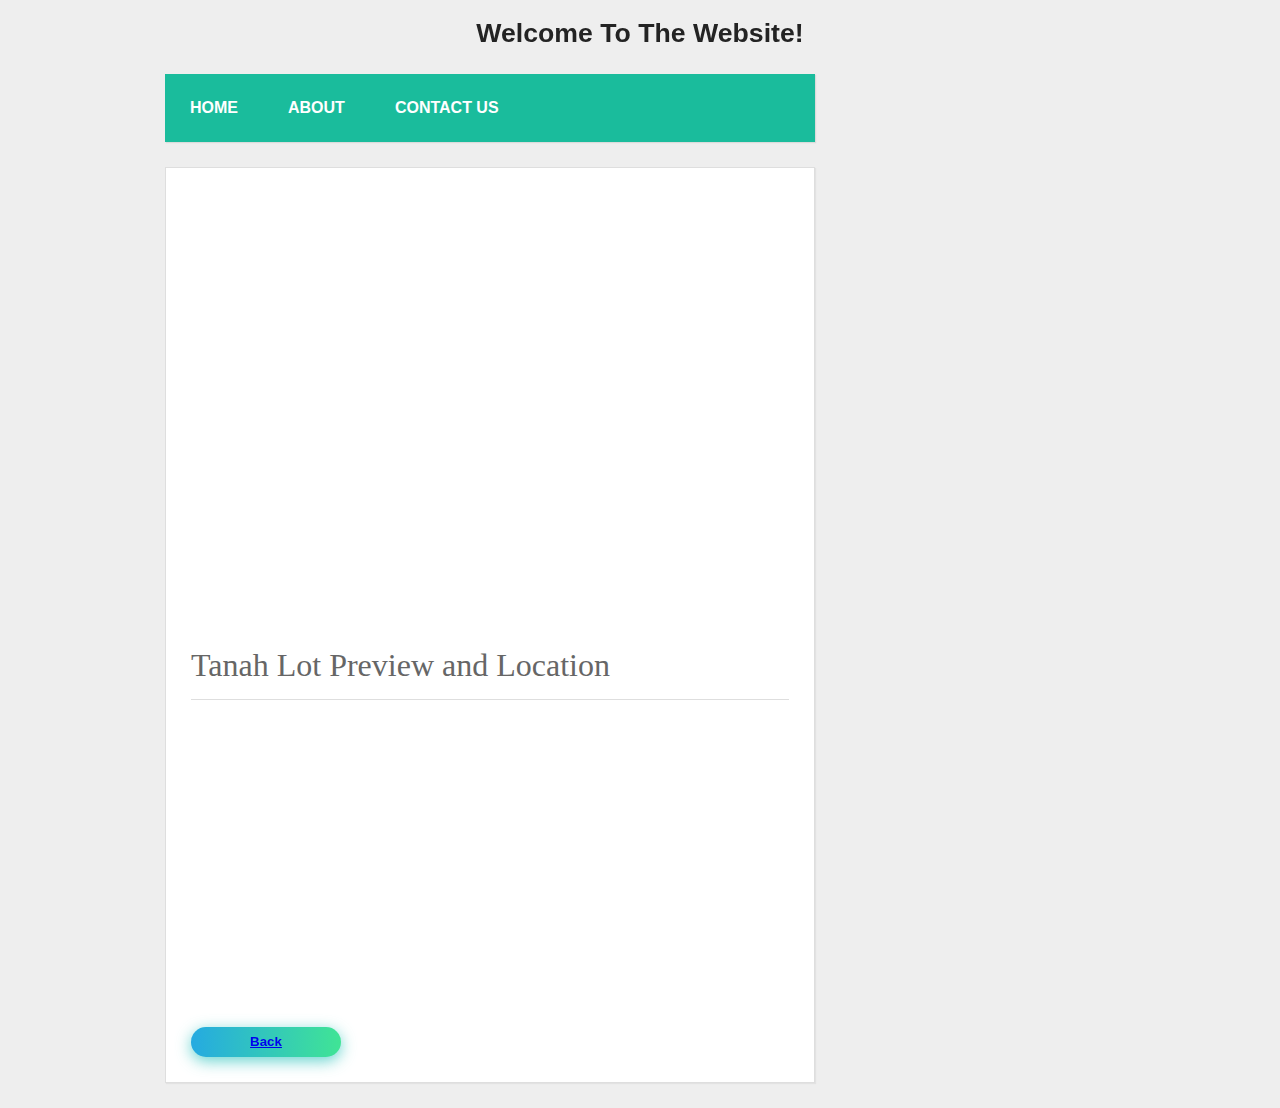
<file: Tanah Lot.html>
<!DOCTYPE html>
<html>
<head>
	<title>Pura Tanah Lot</title>
	<link rel="stylesheet" type="text/css" href="style3.css">
</head>
<body>
	
	<header>
		<h1 class="judul">Welcome To The Website!</h1>
	</header>
	
	<div class="wrap">
		<nav class="menu">
			<ul>
				<li>
					<a href="Home Page.html">Home</a>
				</li>
				<li>
					<a href="About.html">About</a>
				</li>
				<li>
					<a href="Contact Us.html">Contact Us</a>
				</li>
			</ul>
		</nav>
 
				<div class="blog">
			<div class="conteudo">
				<iframe src="https://www.google.com/maps/embed?pb=!1m18!1m12!1m3!1d3944.7371749617078!2d115.08461446478371!3d-8.621211843804375!2m3!1f0!2f0!3f0!3m2!1i1024!2i768!4f13.1!3m3!1m2!1s0x2dd237824f71deab%3A0xcaabe270f7e34d69!2sTanah%20Lot!5e0!3m2!1sen!2sid!4v1637671518352!5m2!1sen!2sid" width="600" height="450" style="border:0;" allowfullscreen="" loading="lazy"></iframe>
				<h1>Tanah Lot Preview and Location</h1>
				<hr>
				<iframe width="600" height="315" src="https://www.youtube.com/embed/enZ8c4fct8U" title="YouTube video player" frameborder="0" allow="accelerometer; autoplay; clipboard-write; encrypted-media; gyroscope; picture-in-picture" allowfullscreen></iframe>
				<div class="buttons">
					<button class="btn-hover color-1"><a href="Bali.html">Back</a></button>
				</div>
			</div>
			
		</div>

	</div>
 
</body>
</html>
</file>
<file: style1.css>
body{
	margin-bottom: 0px;
	padding: 0px;
	background: url(background.jpg);
	background-size: cover;
	background-position: center;
	font-family: sans-serif;
	height: 100vh;
}
.login-box{
	width: 320px;
	height: 500px;
	background: rgba(0,0,0,0.5);
	color: #fff;
	top: 50%;
	left: 50%;
	position: absolute;
	box-sizing: border-box;
	padding: 70px;
	transform: translate(-50%,-50%);
}
.avatar{
	width: 100px;
	height: 100px;
	border-radius: 50%;
	position: absolute;
	top: -50px;
	left: calc(50% - 50px);
}
h1{
	margin-top: 0px;
	padding: 0 0 20px;
	text-align: center;
	font-size: 22px;
}
.login-box p{
	margin-bottom: 0px;
	padding: 0px;
	font-weight: bold;
}
.login-box input{
	width: 100%;
	margin-bottom: 20px;
}
.login-box input[type="text"], input[type="password"]{
	border: none;
	border-bottom: 1px solid #fff;
	background: transparent;
	outline: none;
	height: 40px;
	color: #fff;
	font-size: 16px;
}.login-box input[type="submit"]{
	border: none;
	outline: none;
	height: 40px;
	color: #fff;
	font-size: 18px;
	border-radius: 20px;
	background: #1c8adb;
}
.login-box input[type="submit"]:hover{
	cursor: pointer;
	background: #E33D56;
	color: #fff;
}
.login-box a{
	text-decoration: none;
	font-size: 14px;
	color: #fff;
}
.login-box a:hover{
	color: #E33D56;
}
.bola {
  width: 100px;
  height: 100px;
  border-radius: 50%;
  background: cyan;
  position: absolute;
  bottom: 0px;
  left: 0px;
  animation: bouncingBall 5s infinite;
}


@keyframes bouncingBall {
  0%   { bottom: 0%; left: 0% }
  6%   { bottom: 20%; left: 20% }
  12%  { bottom: 0%; left: 40% }
  18%  { bottom: 20%; left: 60% }
  24%  { bottom: 0%; left: 80% }
  30%  { bottom: 20%; left: 92% }
  36%  { bottom: 40%; left: 80% }
  42%  { bottom: 60%; left: 92% }
  48%  { bottom: 86%; left: 80% }
  54%  { bottom: 66%; left: 60% }
  60%  { bottom: 86%; left: 40% }
  66%  { bottom: 66%; left: 20% }
  72%  { bottom: 86%; left: 0% }
  78%  { bottom: 60%; left: 10% }
  82%  { bottom: 40%; left: 0% }
  88%  { bottom: 20%; left: 10% }
  100% { bottom: 0%; left: 0%; background: darkblue }
}
</file>
<file: style3.css>
body {
	background: #eee;
	margin:0;
	font-family: 'Open Sans', sans-serif;
}
 
hr {
	border:0;
	background:#dedede;
	height:1px;
}		
 
header{
	text-align: center;
	color: #232323;
}
 
header .judul{
	font-size: 20pt;
}
 
header .deskripsi{
	font-size: 13pt;
}
 
.wrap {
	width: 950px;
	margin:25px auto;
}
 
nav.menu ul {
	overflow:hidden;
	color:#fff;
	list-style: none;
	float:left;
	padding:0;
	width: 650px;
	margin:0 0 0;
	background: #1abc9c;
	-webkit-box-shadow: 1px 1px 1px 0px rgba(204,204,204,0.55);
	-moz-box-shadow: 1px 1px 1px 0px rgba(204,204,204,0.55);
	box-shadow: 1px 1px 1px 0px rgba(204,204,204,0.55);
}
 
nav.menu ul li {
	margin:0;
	float:left;
}
 
nav.menu ul a {
	padding:25px;
	display:block;
	font-weight:600;
	font-size: 16px;
	color:#fff;
	text-transform: uppercase;
	transition: all 0.5s ease;
	text-decoration: none;
}
 
nav.menu ul a:hover {
	text-decoration: underline;
	background:#16a085;
}
 
.sidebar {
	float:right;
	width:275px;
}
 
.sidebar .widget {
	padding:25px;
	margin:0 0 25px;
	background:#fff;
	border-bottom: 2px solid #fff;
	transition: all 0.5s ease;
}
 
.sidebar .widget:hover {
	border-bottom: 2px solid #3498db;
}
 
.sidebar .widget h2 {
	padding:0;
	margin:0 0 15px;
	color:#3498db;
	font-size: 18px;
	font-weight:800;
	text-transform: uppercase;
}
 
.sidebar .widget p {
	font-size: 14px;
	margin : 0;
}
 
.blog {
	float:left;
}
 
.conteudo {
	width:650px;
	padding:25px;
	margin:25px auto;
	background: #fff;
	border:1px solid #dedede;
	-webkit-box-shadow: 1px 1px 1px 0px rgba(204,204,204,0.35);
	-moz-box-shadow: 1px 1px 1px 0px rgba(204,204,204,0.35);
	box-shadow: 1px 1px 1px 0px rgba(204,204,204,0.35);
}
 
.conteudo img {
	min-width: 650px;
	margin:0 0 25px -25px;
	max-width: 650px;
}
 
.conteudo h1 {
	padding:0;
	margin:0 0 15px;
	font-weight: normal;
	color: #666;
	font-family: Georgia;
}
 
.conteudo p:last-child {
	margin: 0;
}
 
.conteudo .continue-lendo {
	color:#000;
	transition: all 0.5s ease;
	text-decoration: none;
	font-weight: 700; 
}
 
.conteudo .continue-lendo:hover {
	margin-left:10px;
}
 
 
@media screen and (max-width: 960px) {
 
	.header {
		position:inherit;
	}
 
	.wrap {
		width: 90%;
		margin:25px auto;
	}
	.sidebar {
		width:100%;
		margin:25px 0 0;
		float:right;
	}
 
	.sidebar .widget {
		padding:5%;
	}
 
	nav.menu ul {
		width: 100%;
	}
 
	nav.menu ul {
		float:inherit;
	}
 
	nav.menu ul li {
		float:inherit;
		margin:0;
	}
 
	nav.menu ul a {
		padding:15px;
		font-size: 16px;
		border-top:1px solid #1abf9f;
		border-bottom:1px solid #16a085;
	}
 
	.blog {
		width:90%;
	}
 
	.conteudo {
		float:inherit;
		margin:0 auto 25px;
		width:101%;
		border:1px solid #dedede;
		padding:5%;  
		background: #fff;
	}
 
	.conteudo img {
		max-width: 110%;
		margin:0 0 25px -5%;
		min-width: 110%;
	}
 
	.conteudo .continue-lendo:hover {
		margin-left:0;
	}
 
 
}
 
@media screen and (max-width: 460px) {
 
	nav.menu ul a {
		padding:15px;
		font-size: 14px;
	}
 
	.sidebar {
		display:none
	}
	.post-info {
		display:none;
	}
 
	.conteudo {
		margin:25px auto;
	}
 
	.conteudo img {
		margin:-5% 0 25px -5%;
	}			
}
* {
    -webkit-box-sizing: border-box;
    -moz-box-sizing: border-box;
    box-sizing: border-box;
}

.buttons {
    margin: auto;
    text-align: left;
}

.btn-hover {
    width: 150px;
    font-size: 20;
    font-weight: 600;
    cursor: pointer;
    margin: auto;
    height: 30px;
    text-align:center;
    border: none;
    background-size: 300% 100%;

    border-radius: 50px;
    -moz-transition: all .4s ease-in-out;
    -o-transition: all .4s ease-in-out;
    -webkit-transition: all .4s ease-in-out;
    transition: all .4s ease-in-out;
}

.btn-hover:hover {
    background-position: 100% 0;
    -moz-transition: all .4s ease-in-out;
    -o-transition: all .4s ease-in-out;
    -webkit-transition: all .4s ease-in-out;
    transition: all .4s ease-in-out;
}

.btn-hover:focus {
    outline: none;
}

.btn-hover.color-1 {
    background-image: linear-gradient(to right, #25aae1, #40e495, #30dd8a, #2bb673);
    box-shadow: 0 4px 15px 0 rgba(49, 196, 190, 0.75);
}
</file>
<file: style4.css>
html{
	scroll-behavior: smooth;
}
body {
	background: #eee;
	margin:0;
	font-family: 'Open Sans', sans-serif;
}
 
hr {
	border:0;
	background:#dedede;
	height:1px;
}		
 
header{
	text-align: center;
	color: #232323;
}
 
header .judul{
	font-size: 20pt;
}
 
header .deskripsi{
	font-size: 13pt;
}
 
.wrap {
	width: 950px;
	margin:25px auto;
}
 
nav.menu ul {
	overflow:hidden;
	color:#fff;
	list-style: none;
	float:left;
	padding:0;
	width: 650px;
	margin:0 0 0;
	background: #1abc9c;
	-webkit-box-shadow: 1px 1px 1px 0px rgba(204,204,204,0.55);
	-moz-box-shadow: 1px 1px 1px 0px rgba(204,204,204,0.55);
	box-shadow: 1px 1px 1px 0px rgba(204,204,204,0.55);
}
 
nav.menu ul li {
	margin:0;
	float:left;
}
 
nav.menu ul a {
	padding:25px;
	display:block;
	font-weight:600;
	font-size: 16px;
	color:#fff;
	text-transform: uppercase;
	transition: all 0.5s ease;
	text-decoration: none;
}
 
nav.menu ul a:hover {
	text-decoration: underline;
	background:#16a085;
}
 
.sidebar {
	float:right;
	width:275px;
}
 
.sidebar .widget {
	padding:25px;
	margin:0 0 25px;
	background:#fff;
	border-bottom: 2px solid #fff;
	transition: all 0.5s ease;
}
 
.sidebar .widget:hover {
	border-bottom: 2px solid #3498db;
}
 
.sidebar .widget h2 {
	padding:0;
	margin:0 0 15px;
	color:#3498db;
	font-size: 18px;
	font-weight:800;
	text-transform: uppercase;
}
 
.sidebar .widget p {
	font-size: 14px;
	margin : 0;
}
 
.blog {
	float:left;
}
 
.conteudo {
	width:650px;
	padding:25px;
	margin:25px auto;
	background: #fff;
	border:1px solid #dedede;
	-webkit-box-shadow: 1px 1px 1px 0px rgba(204,204,204,0.35);
	-moz-box-shadow: 1px 1px 1px 0px rgba(204,204,204,0.35);
	box-shadow: 1px 1px 1px 0px rgba(204,204,204,0.35);
}
 
.conteudo img {
	min-width: 650px;
	margin:0 0 25px -25px;
	max-width: 650px;
}
 
.conteudo h1 {
	padding:0;
	margin:0 0 15px;
	font-weight: normal;
	color: #666;
	font-family: Georgia;
}
 
.conteudo p:last-child {
	margin: 0;
}
 
.conteudo .continue-lendo {
	color:#000;
	transition: all 0.5s ease;
	text-decoration: none;
	font-weight: 700; 
}
 
.conteudo .continue-lendo:hover {
	margin-left:10px;
}
 
 
@media screen and (max-width: 960px) {
 
	.header {
		position:inherit;
	}
 
	.wrap {
		width: 90%;
		margin:25px auto;
	}
	.sidebar {
		width:100%;
		margin:25px 0 0;
		float:right;
	}
 
	.sidebar .widget {
		padding:5%;
	}
 
	nav.menu ul {
		width: 100%;
	}
 
	nav.menu ul {
		float:inherit;
	}
 
	nav.menu ul li {
		float:inherit;
		margin:0;
	}
 
	nav.menu ul a {
		padding:15px;
		font-size: 16px;
		border-top:1px solid #1abf9f;
		border-bottom:1px solid #16a085;
	}
 
	.blog {
		width:90%;
	}
 
	.conteudo {
		float:inherit;
		margin:0 auto 25px;
		width:101%;
		border:1px solid #dedede;
		padding:5%;  
		background: #fff;
	}
 
	.conteudo img {
		max-width: 110%;
		margin:0 0 25px -5%;
		min-width: 110%;
	}
 
	.conteudo .continue-lendo:hover {
		margin-left:0;
	}
 
 
}
 
@media screen and (max-width: 460px) {
 
	nav.menu ul a {
		padding:15px;
		font-size: 14px;
	}
 
	.sidebar {
		display:none
	}
	.post-info {
		display:none;
	}
 
	.conteudo {
		margin:25px auto;
	}
 
	.conteudo img {
		margin:-5% 0 25px -5%;
	}			
}
* {
    -webkit-box-sizing: border-box;
    -moz-box-sizing: border-box;
    box-sizing: border-box;
}

.buttons {
    margin: auto;
    text-align: center;
}

.btn-hover {
    width: 150px;
    font-size: 20;
    font-weight: 600;
    cursor: pointer;
    margin: auto;
    height: 30px;
    text-align:center;
    border: none;
    background-size: 300% 100%;

    border-radius: 50px;
    moz-transition: all .4s ease-in-out;
    -o-transition: all .4s ease-in-out;
    -webkit-transition: all .4s ease-in-out;
    transition: all .4s ease-in-out;
}

.btn-hover:hover {
    background-position: 100% 0;
    moz-transition: all .4s ease-in-out;
    -o-transition: all .4s ease-in-out;
    -webkit-transition: all .4s ease-in-out;
    transition: all .4s ease-in-out;
}

.btn-hover:focus {
    outline: none;
}

.btn-hover.color-1 {
    background-image: linear-gradient(to right, #25aae1, #40e495, #30dd8a, #2bb673);
    box-shadow: 0 4px 15px 0 rgba(49, 196, 190, 0.75);
}
</file>
